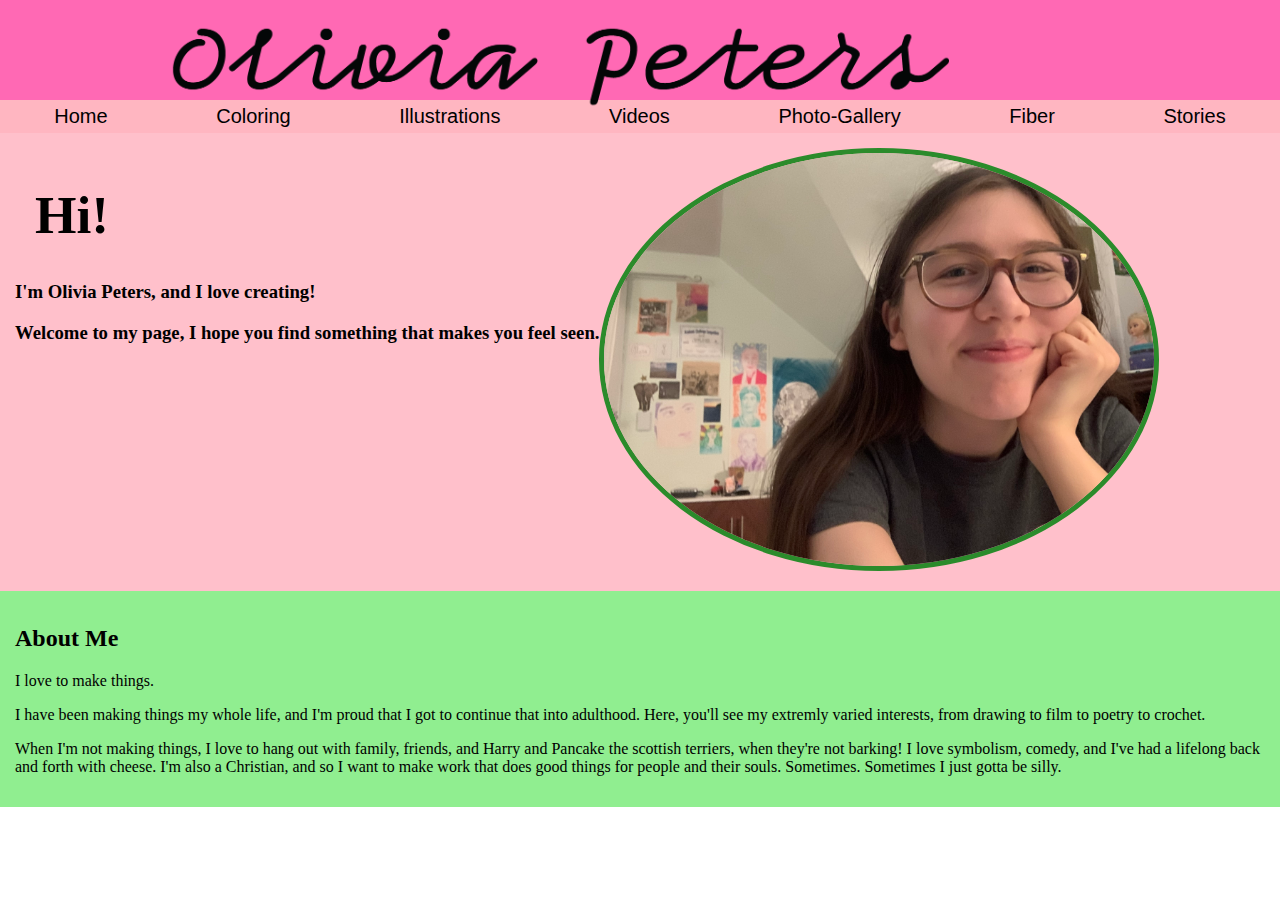
<file: index.html>
<!DOCTYPE html>
<html lang="en">
<head>
    <meta charset="UTF-8">
    <meta name="viewport" content="width=device-width, initial-scale=1.0">
    <title>Home</title>
    <link rel="stylesheet" href="style.css">
</head>

<body>

<header>

    <section id="moi">
        <img src="olivia peters.png"  height="100px;" style="padding-left: 170px; padding-top: 10px;" alt="coloring pages">
    </section>

    <nav>
        <ul>
            <li>
                <a href="index.html">Home</a>
            </li>
            <li>
                <a href="coloring.html">Coloring</a>
            </li>
            <li>
                <a href="illustrations.html">Illustrations</a>
            </li>
            <li>
                <a href="videos.html">Videos</a>
            </li>
            <li>
                <a href="photos.html">Photo-Gallery</a>
            </li>
            <li>
                <a href="fiber.html">Fiber</a>
            </li>
            <li>
                <a href="stories.html">Stories</a>
            </li>
        </ul>
    </nav>

</header>

<section style="background-color: pink;">
    
    <div >
        <h1 style="font-size: 40pt; font-family:'Georgia'; padding-left:20px;"> Hi!</h1>
    <h3 style="font-family: Georgia, 'Times New Roman', Times, serif;">
    I'm Olivia Peters, and I love creating! 
    </h3>
    <h3 style="font-family: Georgia, 'Times New Roman', Times, serif;">
         Welcome to my page, I hope you find something that makes you feel seen.
        </h3>
</div>

    <a href="traditionalart.html"><img src="pic of me 2 copy.jpg"  width="550px;" alt="it me" class="cutiebubble"></a>
   

</section>

<section style="background-color: lightgreen;">
    
    <div>
        <h2 style="font-family: Georgia, 'Times New Roman', Times, serif;"> About Me</h2>
    
        <p style="font-family: Georgia, 'Times New Roman', Times, serif;">
            I love to make things.
        </p>
        <p style="font-family: Georgia, 'Times New Roman', Times, serif;">
           I have been making things my whole life, and I'm proud that I got to continue that
           into adulthood. Here, you'll see my extremly varied interests, from
           drawing to film to poetry to crochet. 
        </p>
        <p style="font-family: Georgia, 'Times New Roman', Times, serif;"> 
            When I'm not making things, I love to hang out with family, friends, and Harry and Pancake the scottish 
            terriers, when they're not barking! I love symbolism, comedy, and I've had a lifelong back and forth
            with cheese. I'm also a Christian, and so I want to make work that does good things for people
            and their souls. Sometimes. Sometimes I just gotta be silly.  
         </p>
</div>

<!-- Ever since I was little I wanted to be an artist. Now I'm scared shitless that I'm 
actually trying to do it! You should totally hire me, I'm really cool. -->

</section>




   <!--  (option shift a) this is how johnny used to do his navs but idk why
    and I wanna switch to the normal way but I saved this just in casey case.
    
    <div>
        <tr>
            <td>
                <a href="index.html">Home</a>
            </td>
            <td>
                <a href="coloring.html">Coloring</a>
            </td>
            <td>
                <a href="illustrations.html">Illustrations</a>
            </td>
            <td>
                <a href="videos.html">Videos</a>
            </td>
            <td>
                <a href="photos.html">Photo Gallery</a>
            </td>
            <td>
                <a href="fiber.html">Fiber</a>
            </td>
            <td>
                <a href="seven.html">Seven</a>
            </td>
        </tr>
    </div> -->


<!-- https://www.browserstack.com/guide/build-a-website-using-html-css
This is the website that is helping me so muchy much -->



</body>


</html>
</file>
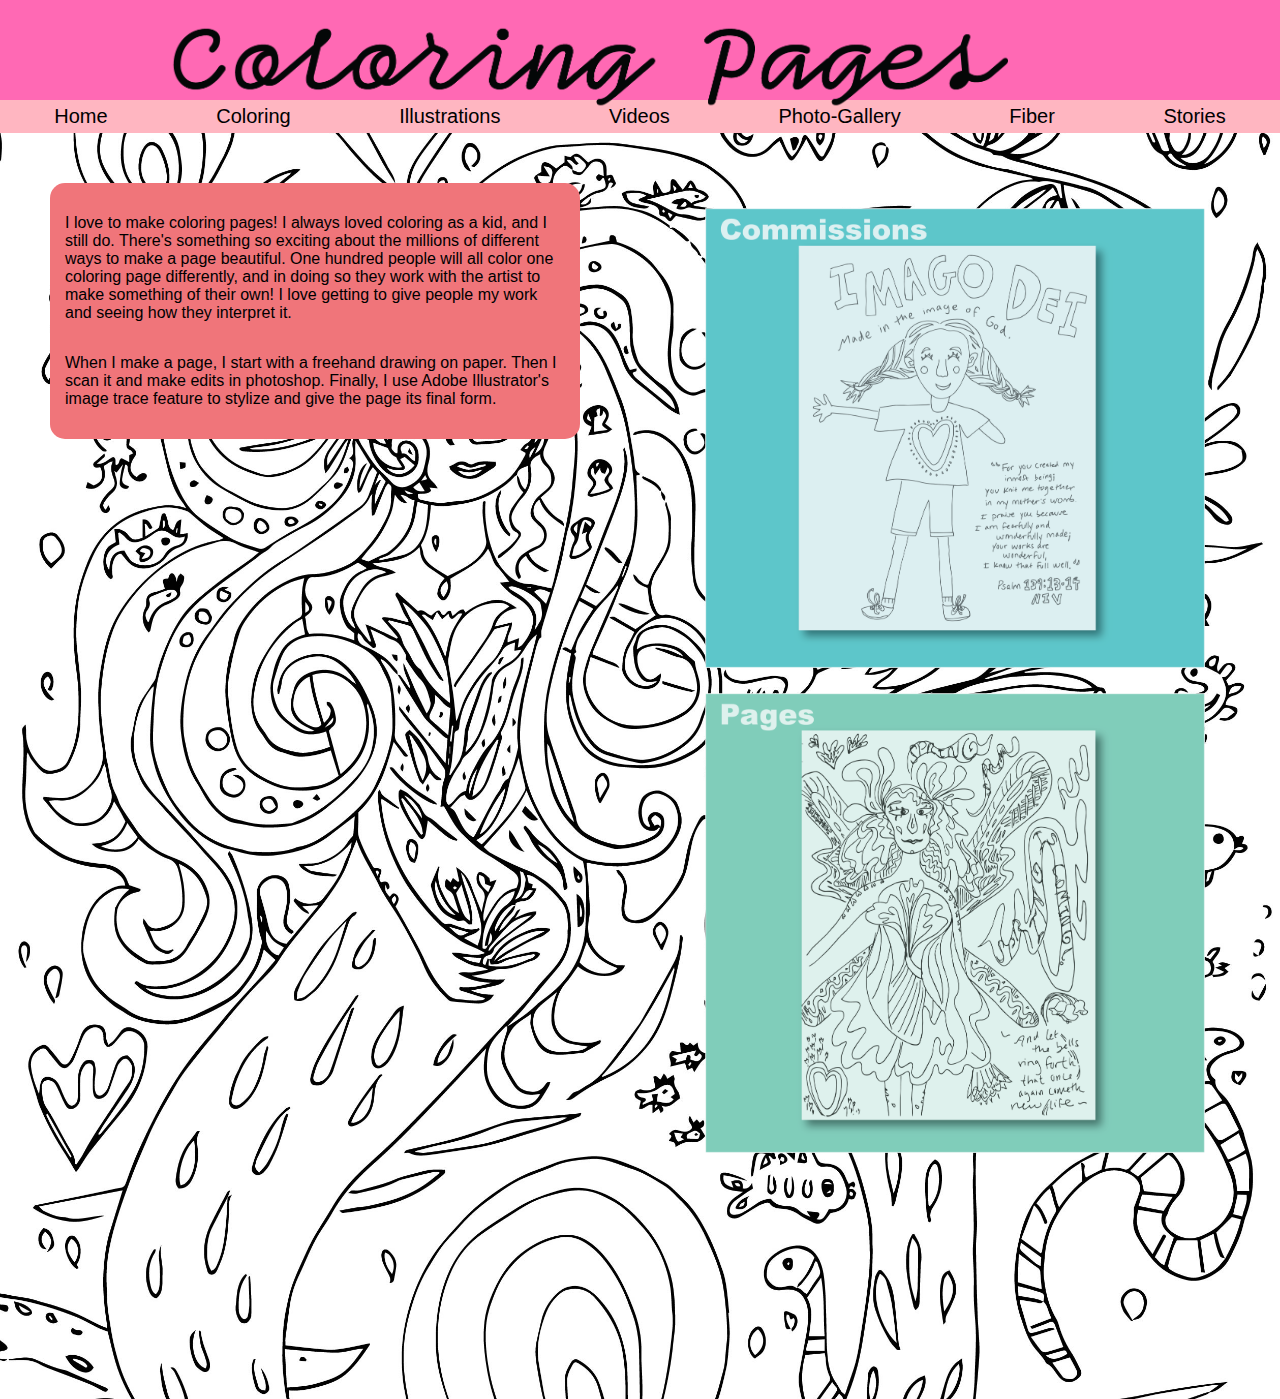
<file: coloring.html>
<!DOCTYPE html>
<html lang="en">
<head>
    <meta charset="UTF-8">
    <meta name="viewport" content="width=device-width, initial-scale=1.0">
    <title>Coloring</title>
    <link rel="stylesheet" href="style.css">

    <style>

   body{ 
    background-image: url('./photos/mermaid.jpg');
    background-attachment: fixed;
    background-repeat: no-repeat;
    background-size: cover;

    }
    </style>

</head>
<body>

    <header>

        <section id="moi">
            <img src="coloring pages.png"  height="100px;" style="padding-left: 170px; padding-top: 10px;" alt="coloring pages">
             </section>
    
        <nav>
            <ul>
                <li>
                    <a href="index.html">Home</a>
                </li>
                <li>
                    <a href="coloring.html">Coloring</a>
                </li>
                <li>
                    <a href="illustrations.html">Illustrations</a>
                </li>
                <li>
                    <a href="videos.html">Videos</a>
                </li>
                <li>
                    <a href="photos.html">Photo-Gallery</a>
                </li>
                <li>
                    <a href="fiber.html">Fiber</a>
                </li>
                <li>
                    <a href="stories.html">Stories</a>
                </li>
            </ul>
        </nav>
    
    </header>

    <div style="display: flex; flex-flow: row;">

    <section style="flex-flow: column; background-color: rgb(240, 117, 122); margin: 50px; margin-bottom: 75%; border-radius: 15px; font-family: 'Lucida Sans', 'Lucida Sans Regular', 'Lucida Grande', 'Lucida Sans Unicode', Geneva, Verdana, sans-serif;">
        <p>I love to make coloring pages! I always loved coloring as a kid, and I still do. There's something
            so exciting about the millions of different ways to make a page beautiful. One hundred people will
            all color one coloring page differently, and in doing so they work with the artist to make something 
            of their own! I love getting to give people my work and seeing how they interpret it.
        </p>
        <p>
            When I make a page, I start with a freehand drawing on paper. Then I scan it and make edits in 
            photoshop. Finally, I use Adobe Illustrator's image trace feature to stylize and give the page its 
            final form.
        </p>
    </section>

    <section style=" flex-flow:column; align-items:flex-end; margin:50px;" >
<div>
    <a href="comissions.html"><img src="commissions1.png"  width="500px;" alt="coloring pages" style="padding:10px;"></a>
</div>

<div>
    <a href="pages.html"><img src="page display.png"  width="500px;" alt="recents" style="padding:10px;"> </a>
</div>

    </section>

</div>
   
        

</body>
</html>
</file>
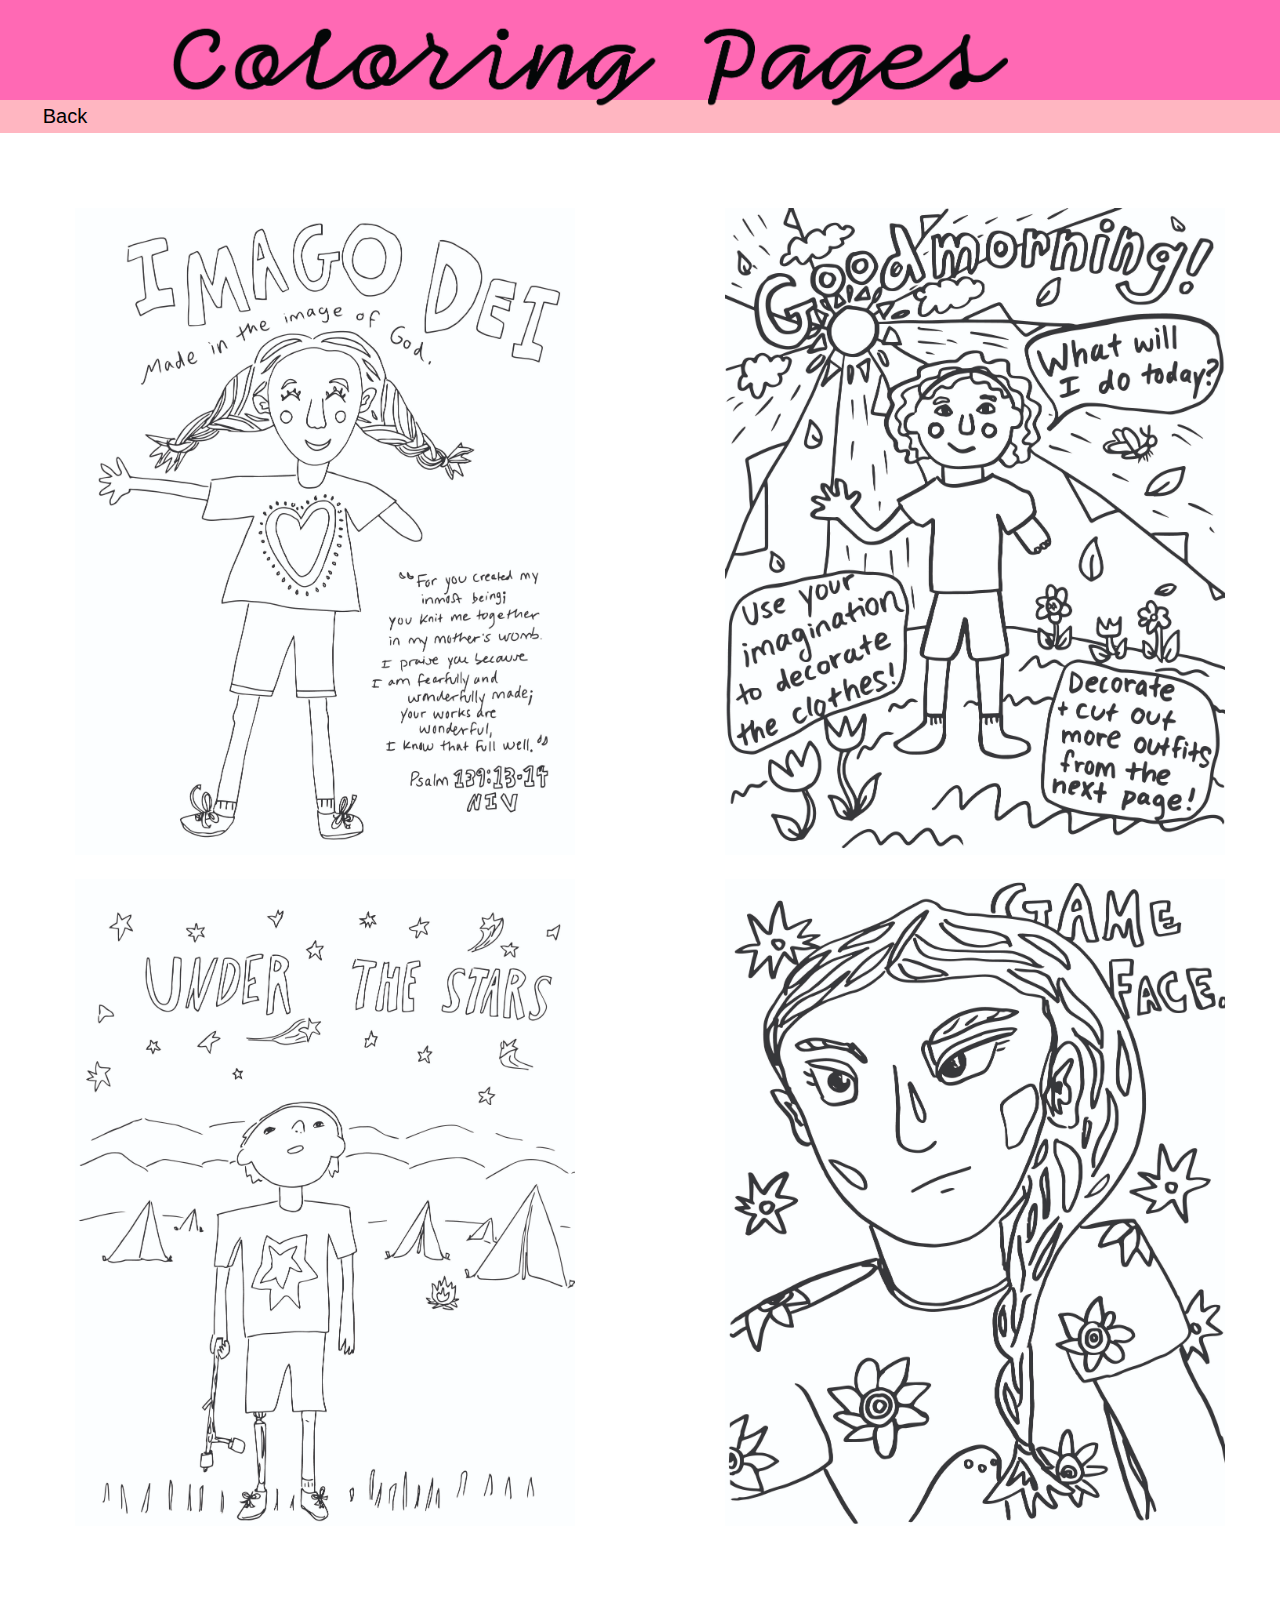
<file: comissions.html>
<!DOCTYPE html>
<html lang="en">
<head>
    <meta charset="UTF-8">
    <meta name="viewport" content="width=device-width, initial-scale=1.0">
    <title>Recent Work</title>
    <link rel="stylesheet" href="style.css">
</head>

<header>
<body>
    <section id="moi">
        <img src="coloring pages.png"  height="100px;" style="padding-left: 170px; padding-top: 10px;" alt="coloring pages">
         </section>

    <nav>
        <ul>
            
            <li style="margin-left: -1150px;">
                <a href="coloring.html">Back</a>
            </li>
           
        </ul>
    </nav>

</header>

<div style="display: flex; flex-flow: row;"> 

<section style=" flex-flow:column; margin:50px;" >
<div>
<img src="imago dei 2 coloring.jpg"  width="500px;" alt="imago dei" style="padding:10px;">
</div>


<div>
    <img src="under the stars coloring 1.jpg"  width="500px;" alt="camping" style="padding:10px;">
    </div>

    
</section>

<section style=" flex-flow:column; margin:50px;" >
    
    <div>
    <img src="goodmorning coloring 3.jpg"  width="500px;" alt="goodmorning" style="padding:10px;">
    </div>
    
    
            <img src="game face coloring 2.jpg"  width="500px;" alt="goodmorning" style="padding:10px;">
            </div>
    </section>

</div>

</body>

</html>
</file>
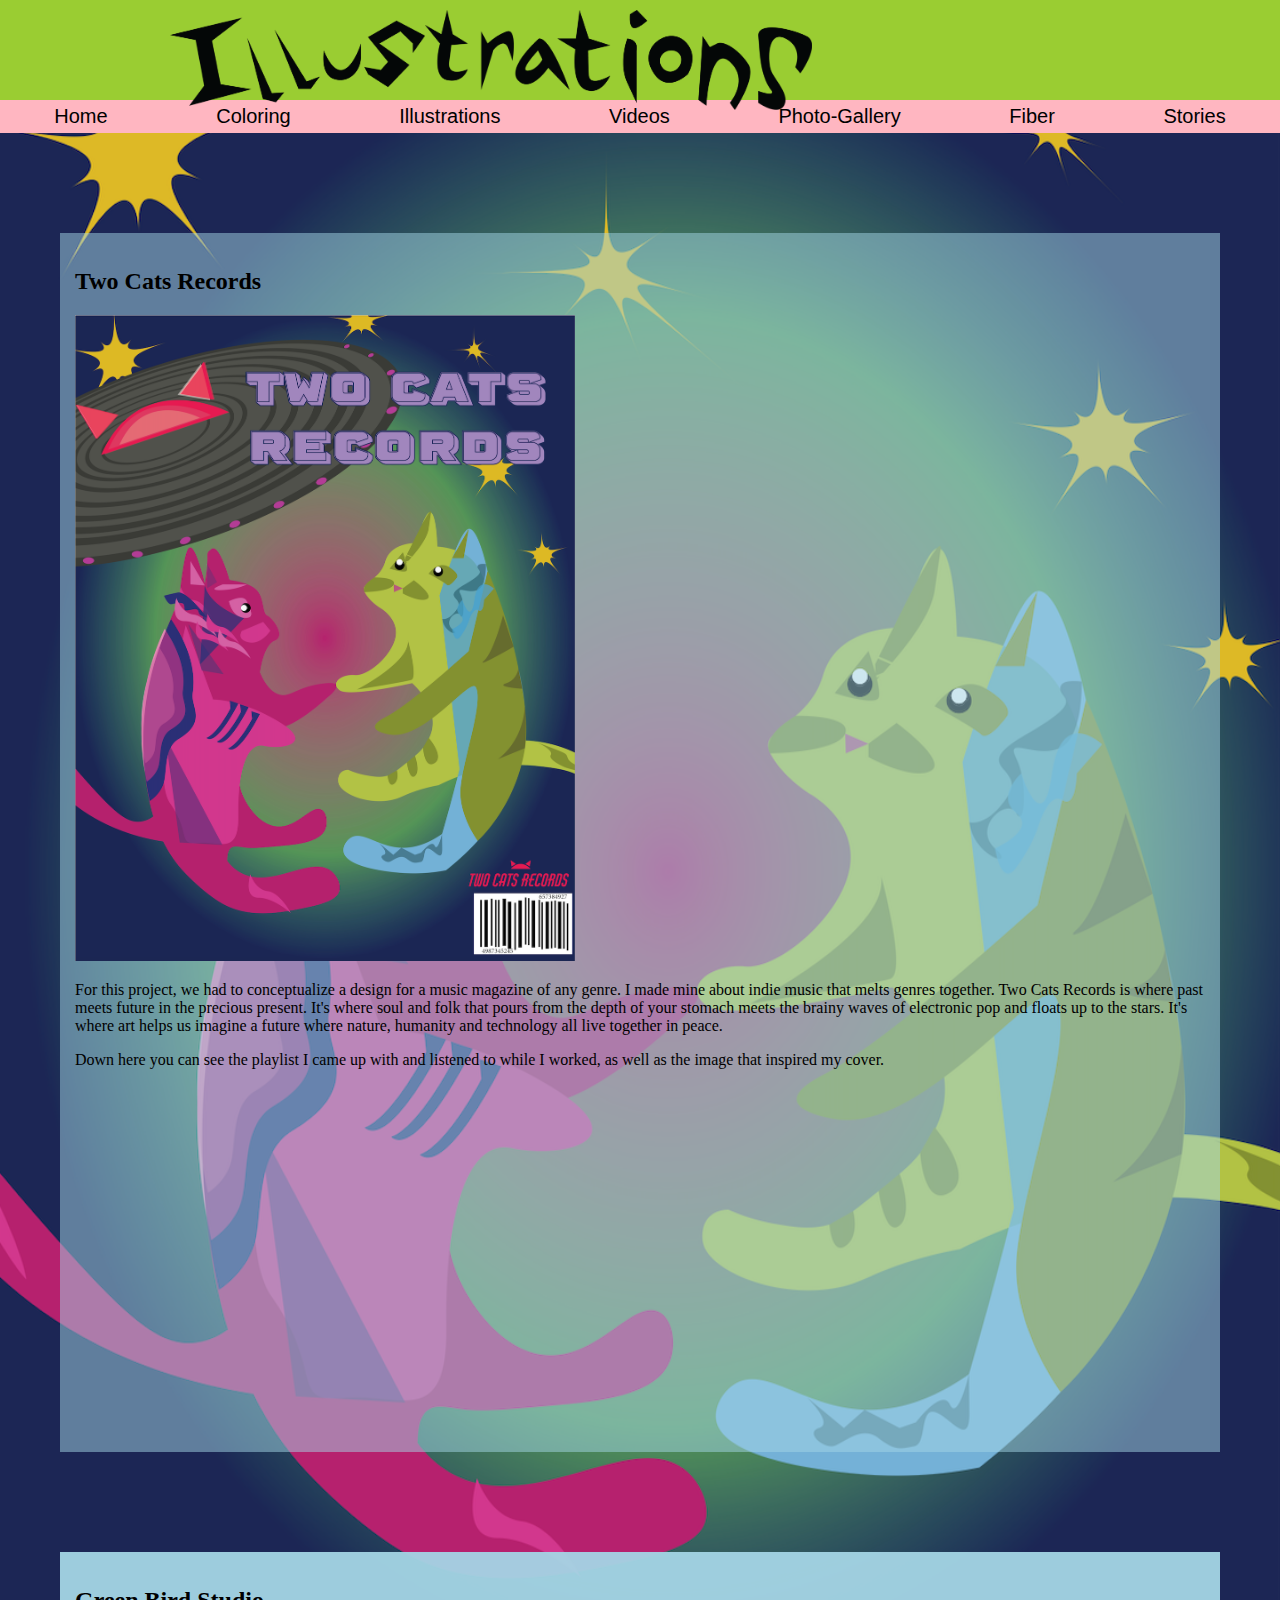
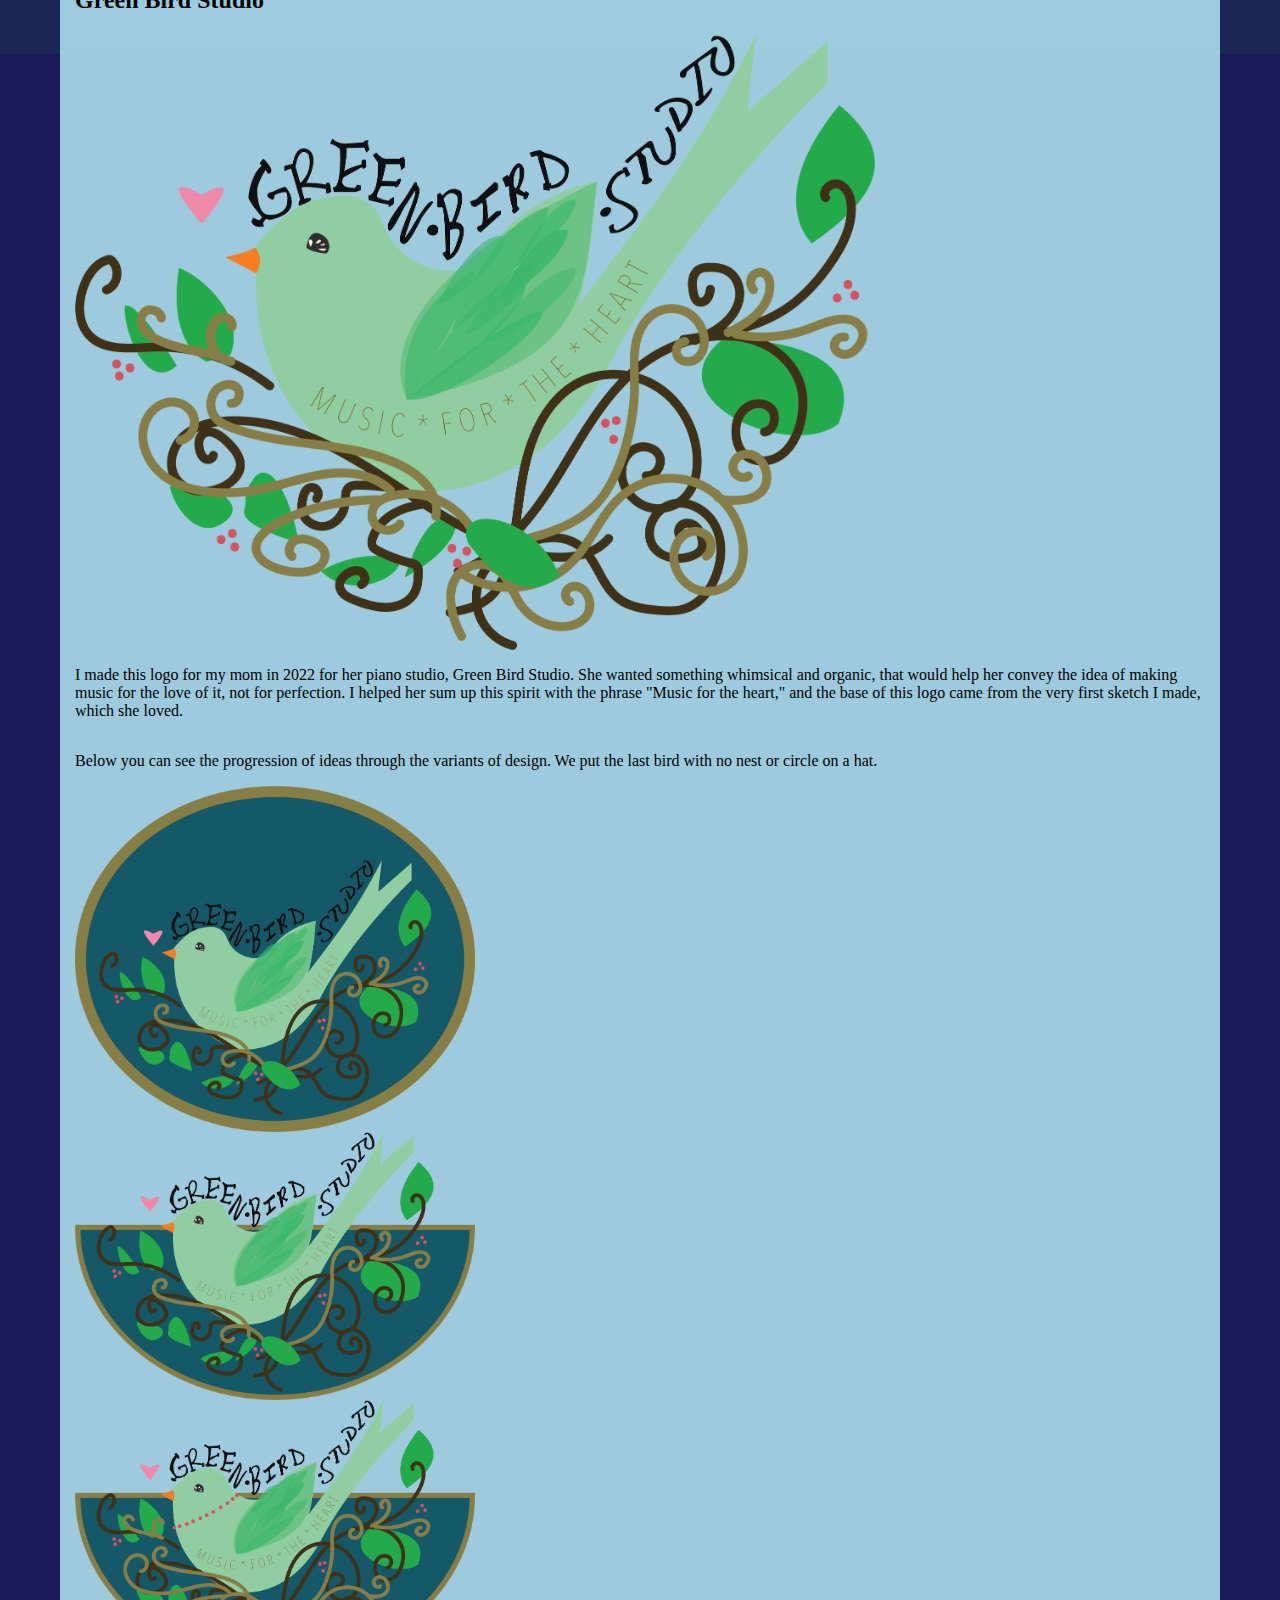
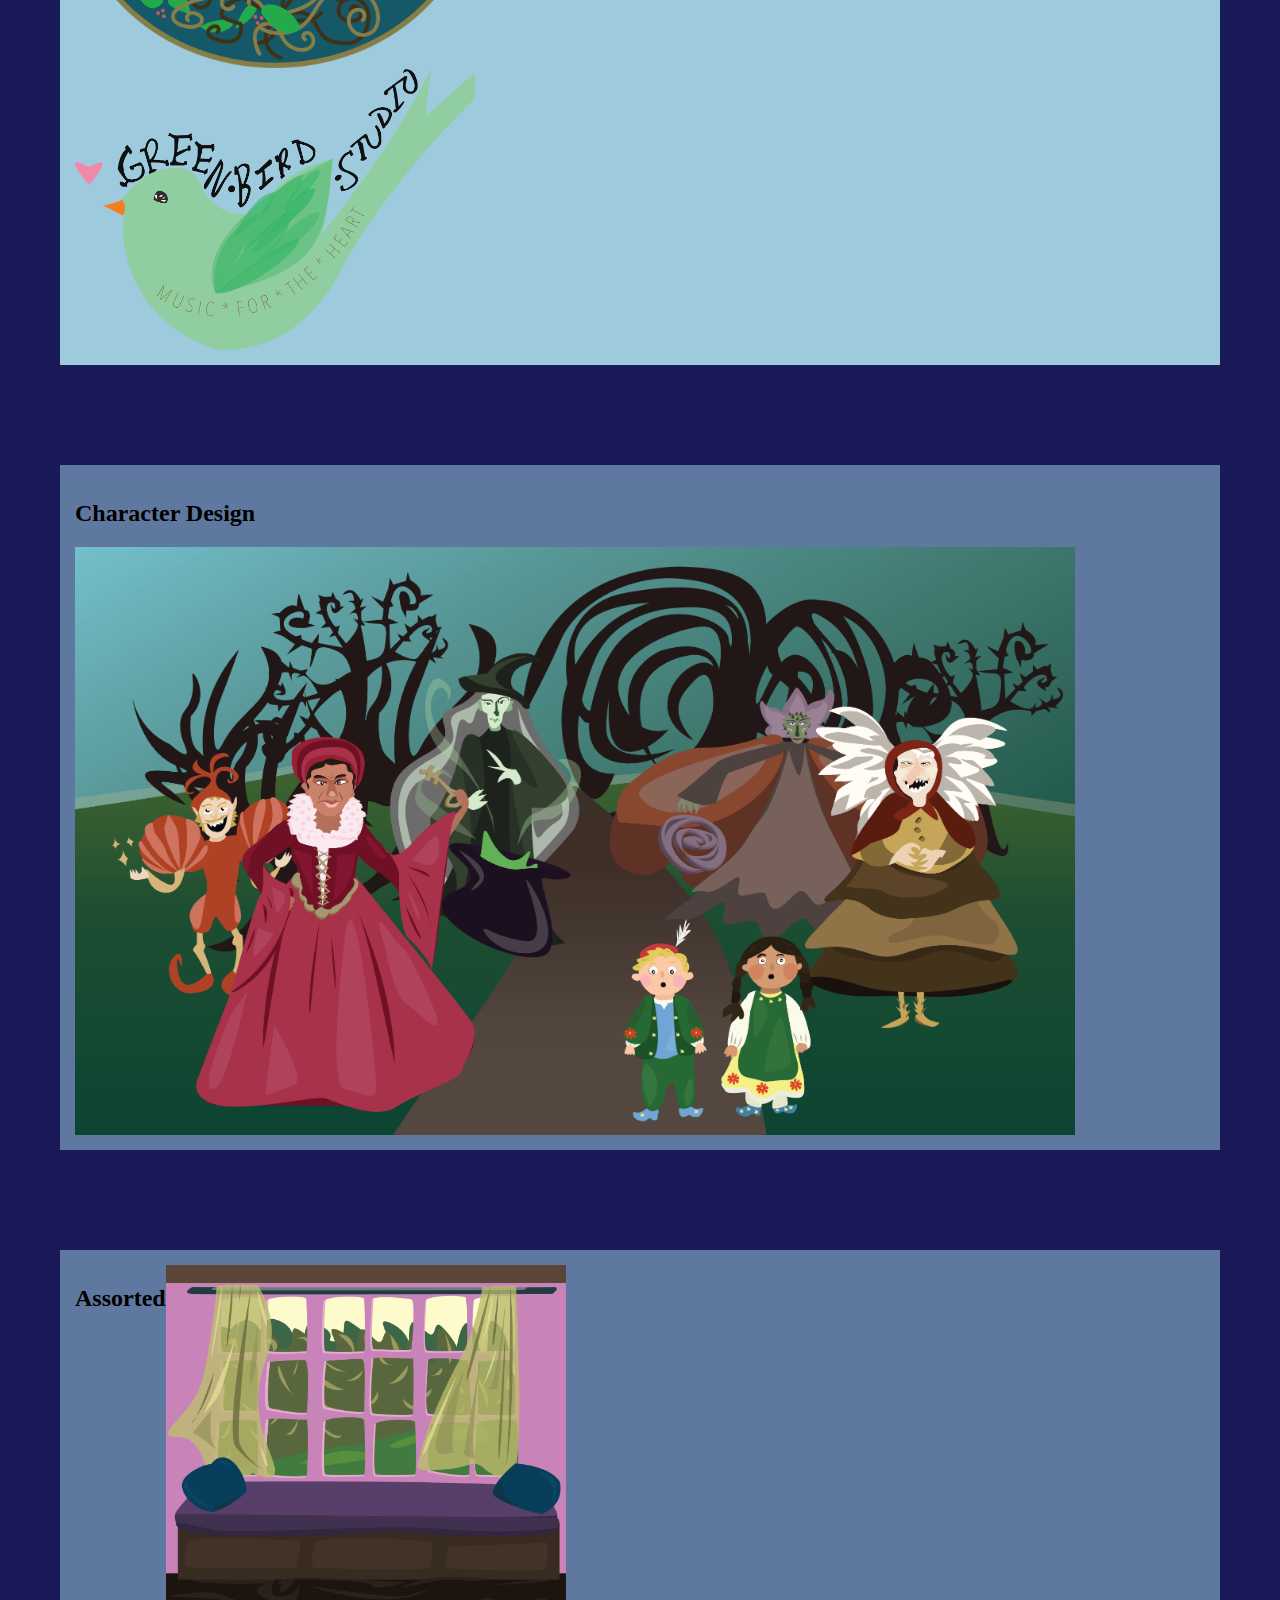
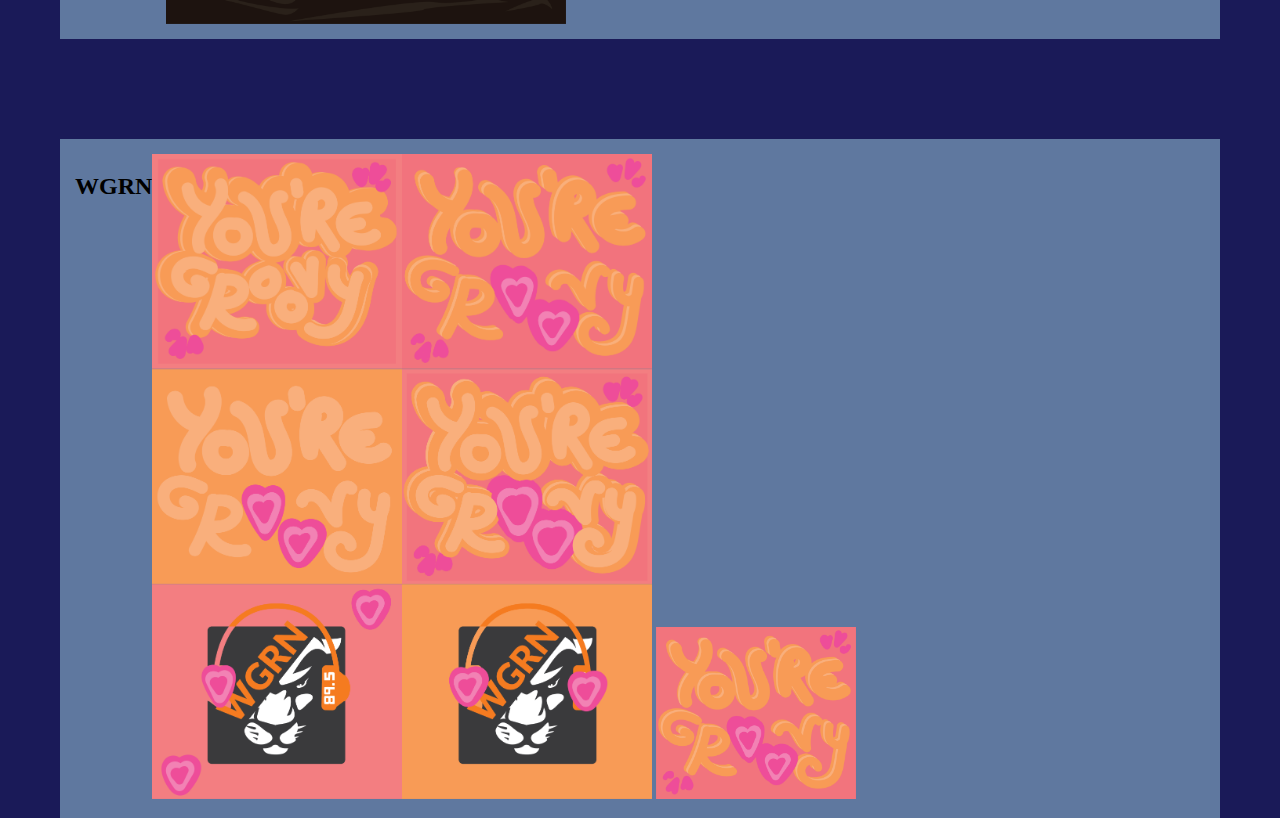
<file: illustrations.html>
<!DOCTYPE html>
<html lang="en">

<head>
    <meta charset="UTF-8">
    <meta name="viewport" content="width=device-width, initial-scale=1.0">
    <title>Illustrations</title>
    <link rel="stylesheet" href="style.css">

    <style>
        body {
            background-image: url('two more cats.png');
/*             background-attachment: fixed;
 */            background-repeat: no-repeat;
            background-size: cover;
            background-color: rgb(26, 26, 88);

        }
    </style>

</head>

<body>

    <header>

        <section id="illus"> 
            <img src="illustrations.png"  height="100px;" style="padding-left: 170px; padding-top: 10px;" alt="Illustrations">
        </section>

        <nav>
            <ul>
                <li>
                    <a href="index.html">Home</a>
                </li>
                <li>
                    <a href="coloring.html">Coloring</a>
                </li>
                <li>
                    <a href="illustrations.html">Illustrations</a>
                </li>
                <li>
                    <a href="videos.html">Videos</a>
                </li>
                <li>
                    <a href="photos.html">Photo-Gallery</a>
                </li>
                <li>
                    <a href="fiber.html">Fiber</a>
                </li>
                <li>
                    <a href="stories.html">Stories</a>
                </li>
            </ul>
        </nav>

    </header>



    <section style="margin:60px; margin-top: 100px; background-color: rgb(164, 213, 229, .5); flex-flow:column">

        <h2>Two Cats Records</h2>

        <div> <img src="two cats.png" width="500px;" alt="two cats">

            <p>For this project, we had to conceptualize a design for a music magazine of any genre. I made 
                mine about indie music that melts genres together. Two Cats Records is where past meets future
            in the precious present. It's where soul and folk that pours from the depth of your stomach
        meets the brainy waves of electronic pop and floats up to the stars. It's where art helps us imagine
    a future where nature, humanity and technology all live together in peace. </p>
        <p>
            Down here you can see the playlist I came up with and listened to while I worked, as well as 
            the image that inspired my cover. 
        </p>
        </div>

        <iframe style="border-radius:12px"
            src="https://open.spotify.com/embed/playlist/6UHDBEifCNNxDPoSMx8tzb?utm_source=generator&theme=0"
            width="100%" height="352" frameBorder="0" allowfullscreen=""
            allow="autoplay; clipboard-write; encrypted-media; fullscreen; picture-in-picture" loading="lazy"></iframe>
    </section>

    <section style="margin:60px; margin-top: 100px; background-color: rgb(164, 213, 229, .95); flex-flow:column;">

<!-- consider adding backgrounds to these so they show up better - or make their background less/ non transparent
even tho it pretty -->

        <h2>Green Bird Studio</h2>
        <img src="nest bird.png" width="800px;" alt="green bird studio">
        <p>I made this logo for my mom in 2022 for her piano studio, Green Bird Studio. She wanted something
            whimsical and organic, that would help her convey the idea of making music for the love of it, not
            for perfection. I helped her sum up this spirit with the phrase "Music for the heart," and
            the base of this logo came from the very first sketch I made, which she loved.
        </p>
        <p>
            Below you can see the progression of ideas through the variants of design. We put the last bird
            with no nest or circle on a hat.
        </p>
        <img src="full circle bird 2.png" width="400px;" alt="green bird studio">
        <img src="open top bird 3.png" width="400px;" alt="green bird studio">
        <img src="Necklace Bird.png" width="400px;" alt="green bird studio">
        <img src="nakey bird.png" width="400px;" alt="green bird studio">
        


    </section>


    <section style="margin:60px; margin-top: 100px; background-color: rgb(164, 213, 229, .5); flex-flow: column;">

        <h2>Character Design</h2>
        <img src="spooky scene.png" width="1000px;" alt="bad guys and Hansel and Gretel">


    </section>


    <section style="margin:60px; margin-top: 100px; background-color: rgb(164, 213, 229, .5);">

        <h2>Assorted</h2>
        <img src="window copy.png" width="400px;" alt="window">


    </section>


    <section style="margin:60px; margin-top: 100px; background-color: rgb(164, 213, 229, .5);">

        <h2>WGRN</h2>
        <div>
            <img src="WGRN valentines.png" width="500px;" alt="valentines">
            <img src="You're groovy.png" width="200px;" alt="groovy">
        </div>

    </section>




</body>

</html>
</file>
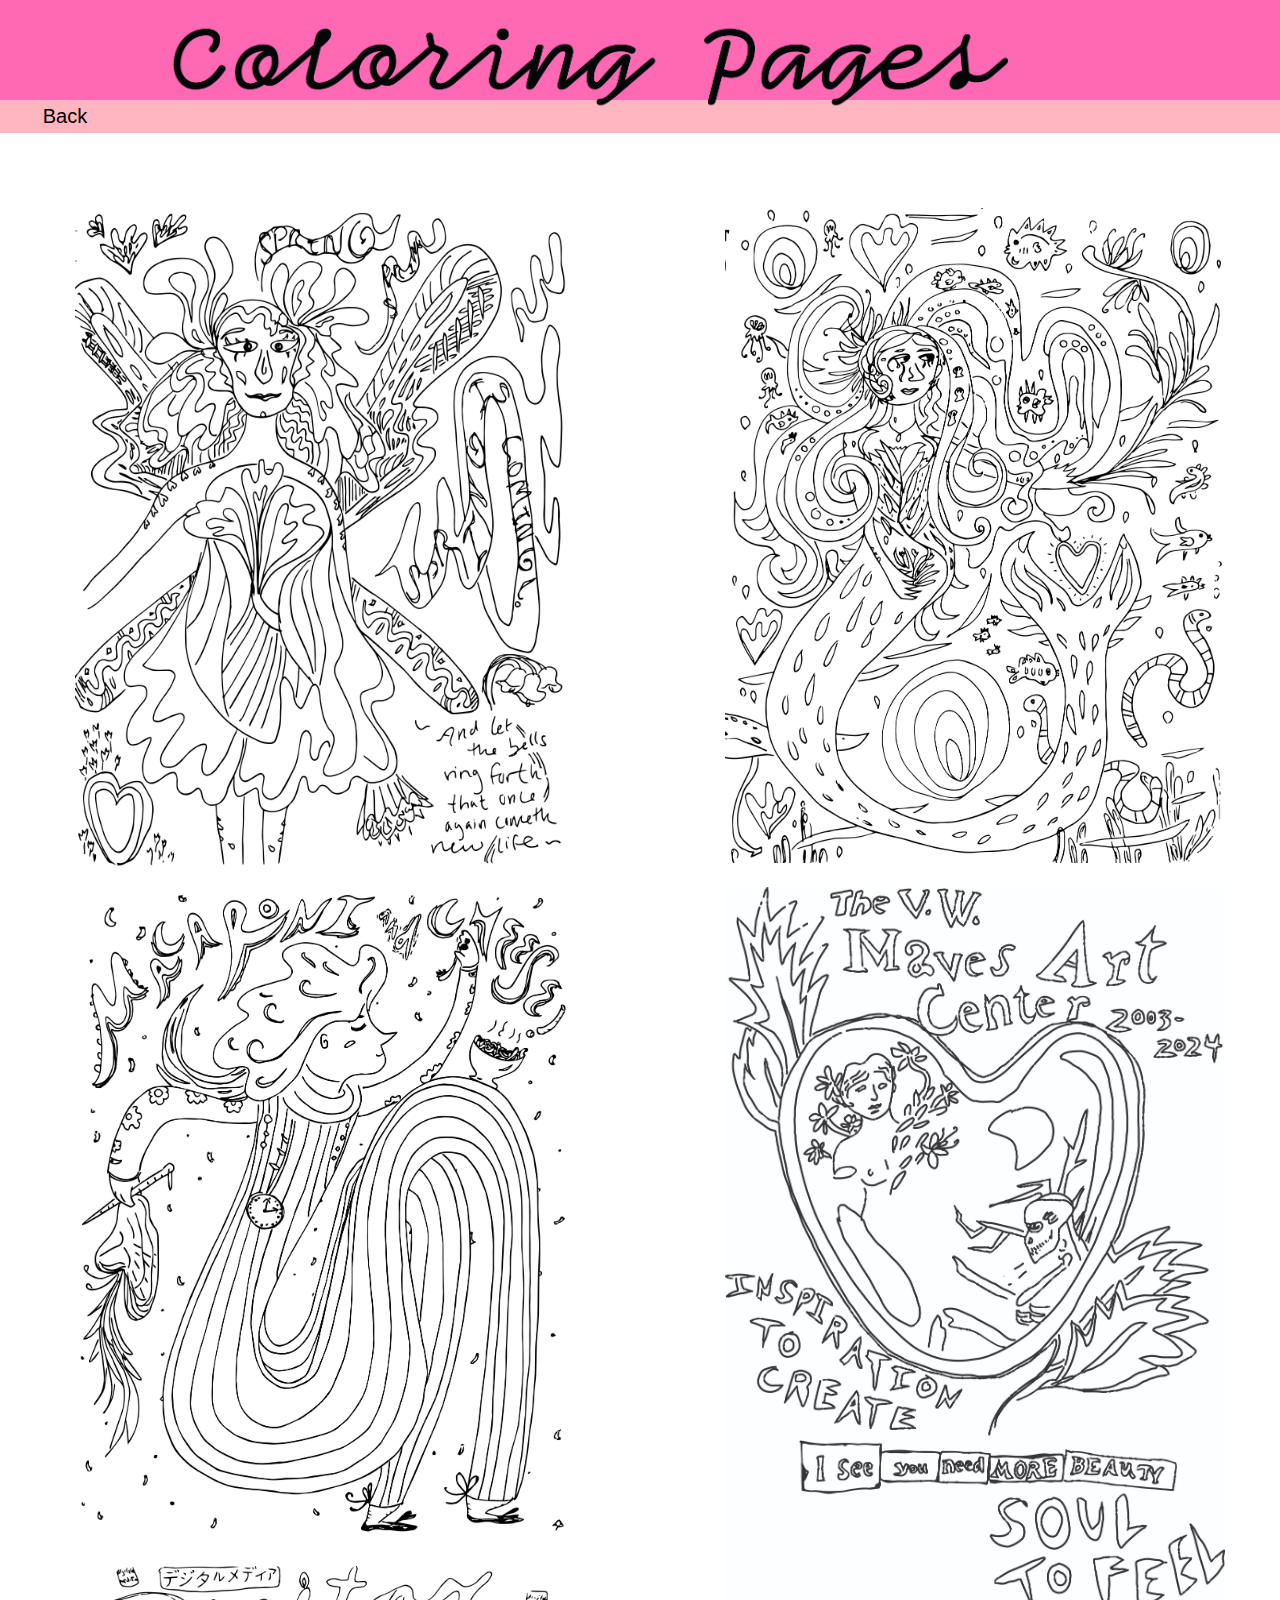
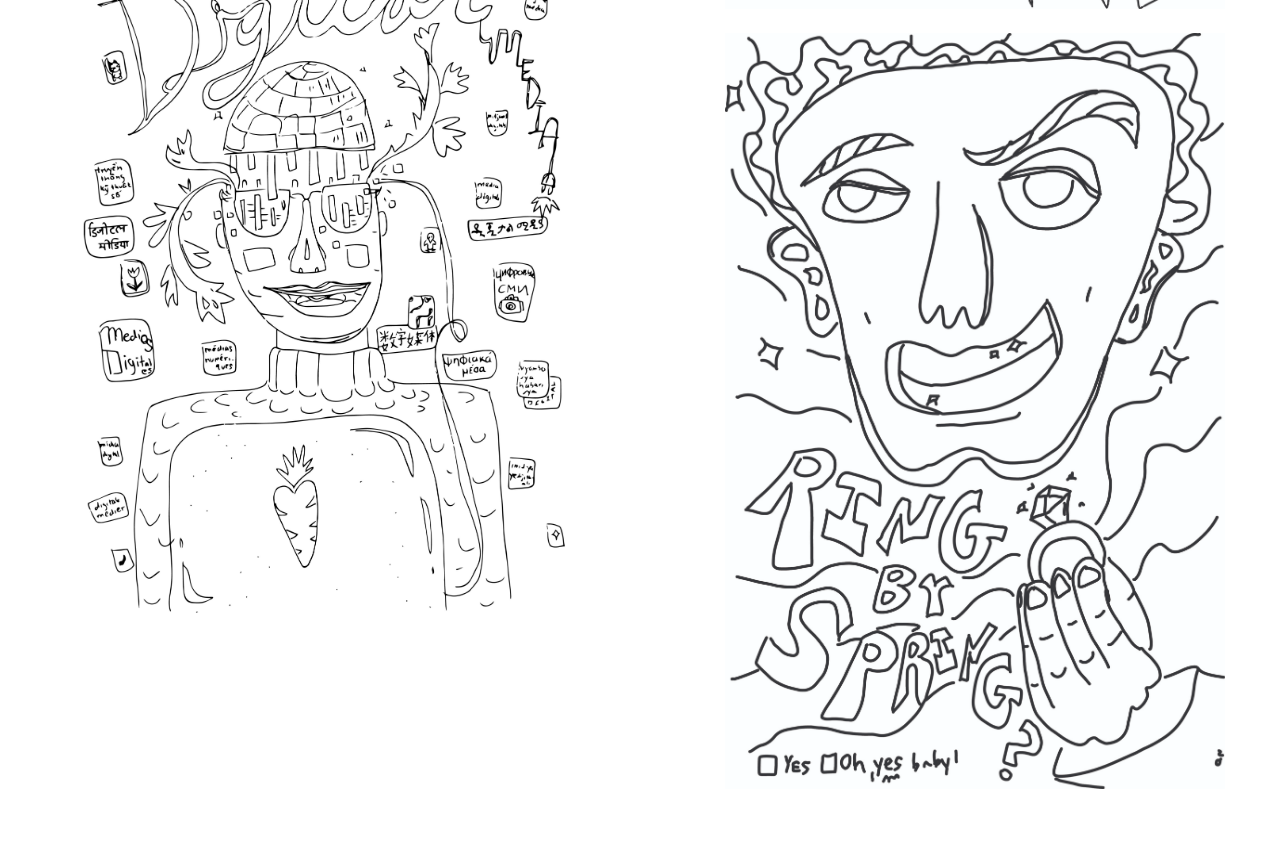
<file: pages.html>
<!DOCTYPE html>
<html lang="en">
<head>
    <meta charset="UTF-8">
    <meta name="viewport" content="width=device-width, initial-scale=1.0">
    <title>Pages</title>
    <link rel="stylesheet" href="style.css">
</head>


<body>
    <header>
        <body>
            <section id="moi">
                <img src="coloring pages.png"  height="100px;" style="padding-left: 170px; padding-top: 10px;" alt="coloring pages">
                 </section>
        
            <nav>
                <ul>
                    
                    <li style="margin-left: -1150px;">
                        <a href="coloring.html">Back</a>
                    </li>
                   
                </ul>
            </nav>
        
        </header>
        
        <div style="display: flex; flex-flow: row;"> 
        
        <section style=" flex-flow:column; margin:50px;" >
        <div>
        <img src="spring fairy.jpg"  width="500px;" alt="spring fairy" style="padding:10px;">
        </div>
        
        
        <div>
            <img src="Macaroni fr.jpg"  width="500px;" alt="Pants Man" style="padding:10px;">
            </div>
        
            <div>
                <img src="dm brain.jpg"  width="500px;" alt="dm brain" style="padding:10px;">
                </div>
            
        </section>
        
        <section style=" flex-flow:column; margin:50px;" >
            
            <div>
            <img src="mermaid.jpg"  width="500px;" alt="goodmorning" style="padding:10px;">
            </div>
            
            
                  <div> <img src="Maves coloringgg1.jpg"  width="500px;" alt="goodmorning" style="padding:10px;"> </div> 


                    <div>
                        <img src="Ring by Springgg!.jpg"  width="500px;" alt="ring by spring" style="padding:10px;">
                        </div>

                    </div>

                   

            </section>
        
        </div>
</body>

</html>
</file>
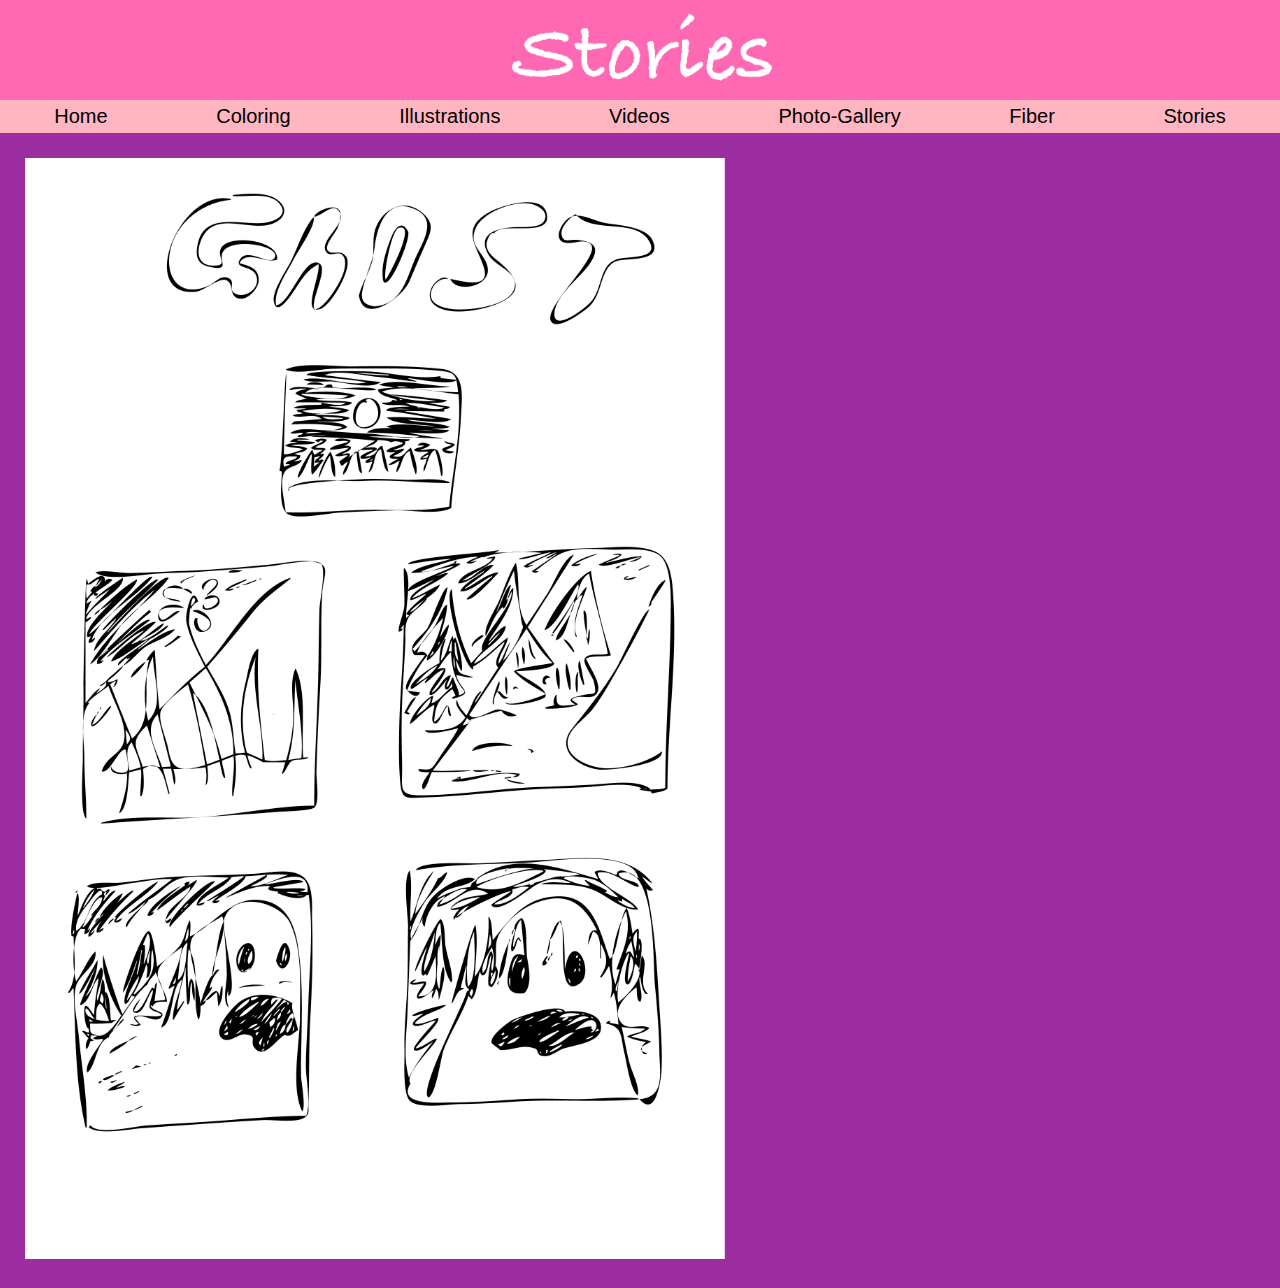
<file: stories.html>
<!DOCTYPE html>
<html lang="en">
<head>
    <meta charset="UTF-8">
    <meta name="viewport" content="width=device-width, initial-scale=1.0">
    <title>Seven</title>
    <link rel="stylesheet" href="style.css">


    <style>
        body {
           
            background-color: rgb(156, 46, 162);

        }
    </style>
</head>
<body>
    <header>

        <section id="moi"> 
            <img src="stories.png"  height="100px;" style="padding-left: 40%; padding-top: 10px;" alt="FIBER">
        </section>
    
        <nav>
            <ul>
                <li>
                    <a href="index.html">Home</a>
                </li>
                <li>
                    <a href="coloring.html">Coloring</a>
                </li>
                <li>
                    <a href="illustrations.html">Illustrations</a>
                </li>
                <li>
                    <a href="videos.html">Videos</a>
                </li>
                <li>
                    <a href="photos.html">Photo-Gallery</a>
                </li>
                <li>
                    <a href="fiber.html">Fiber</a>
                </li>
                <li>
                    <a href="stories.html">Stories</a>
                </li>
            </ul>
        </nav>
    
    </header>

<img src="ghosttale.png" width="700px;"  style="padding:25px;"  alt="">
    
    
</body>
</html>
</file>
<file: style.css>
/* *{
    padding: 0;
    margin:0;
} */

a:link{
    color:black;
    background-color: transparent;
    text-decoration: none;
    font-size: 15pt;
}

a:visited{
    color:black;
    background-color: transparent;
    text-decoration: none;
    font-size: 15pt;
}

body, html {
    height: 100%;
}

/* .hero-image{
    background-image: url(love\ waits.png);

    height: 100%;

    background-position: center;
    background-repeat: no-repeat;
    background-size: cover;
    position: relative;
} */

#dahero{
    background-image: url(love\ waits.png);
    background-attachment: fixed;
    background-repeat: no-repeat;
    background-size: cover;

   /*  height: 1100px; */
   height: 800px;
}

section{
    display: flex;
    padding: 15px;
   
}

.cutiebubble{
    border-radius: 50%;
    border: 5px solid rgb(43, 139, 43);
}

body {
    padding:0;
    margin:0;
}

header nav{
background-color: lightpink;
}

header nav ul{
    display: flex;
    list-style: none;
    margin: 0px;
    margin-left: -40px;
    justify-content: space-around;
   
}

header nav ul li{
padding-top: 5px;
padding-bottom: 5px;
font-family: 'Gill Sans', 'Gill Sans MT', Calibri, 'Trebuchet MS', sans-serif;
}

#moi{
    height: 100px;
    /* background-image: url(); */
    background-color: hotpink;
    padding: 0;
    margin:0;
}

#illus{
    height: 100px;
    /* background-image: url(); */
    background-color: yellowgreen;
    padding: 0;
    margin:0;
}

#purp{
    height: 100px;
    background-color: rgb(162, 40, 223);
    padding:0;
    margin:0;
}

#photodisplay{
    background-image: url(./photos/keli\ 1.JPG);
    background-attachment: fixed;
    background-repeat: no-repeat;
    background-size: cover;

    height: 550px;
}

/* .gallery-container{

} */
</file>
